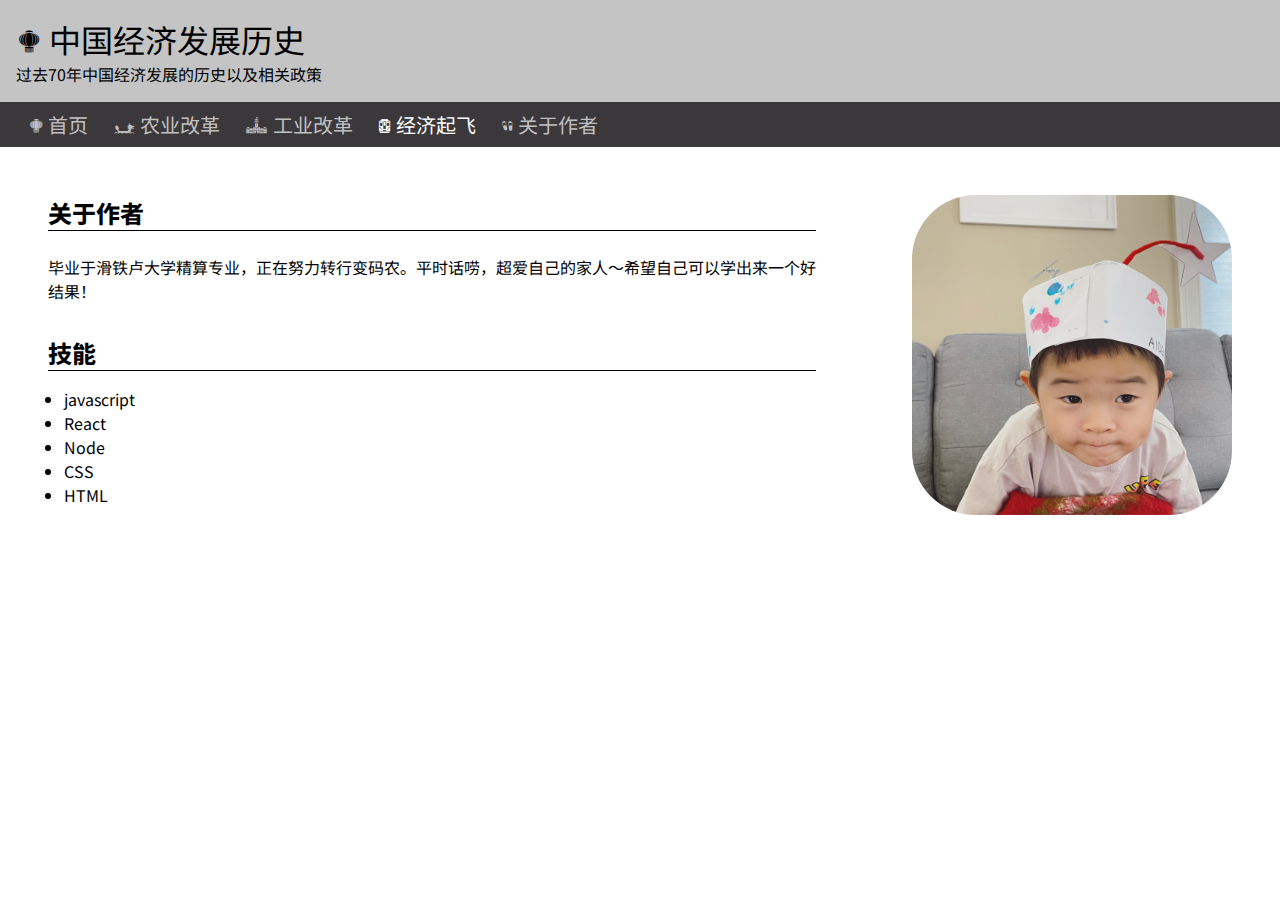
<file: abouMe.html>
<!DOCTYPE html>
<html lang="en">
<head>
    <meta charset="UTF-8">
    <meta http-equiv="X-UA-Compatible" content="IE=edge">
    <meta name="viewport" content="width=device-width, initial-scale=1.0">
    <title>关于作者|中国发展历史网页</title>
    <meta 
    name="description"
    content="此网站介绍过去中国几十年经济发展相关政策"
/>
<link rel="preconnect" href="https://fonts.googleapis.com">
<link rel="preconnect" href="https://fonts.gstatic.com" crossorigin>
<!-- head icon -->
<link rel="bookmark" href="./china.png">
<link rel="shortcut icon" href="./china.png">
<!-- google font -->
<link href="https://fonts.googleapis.com/css2?family=Noto+Sans+SC&display=swap" rel="stylesheet">
<link rel="stylesheet" href="./style.css">
    <link rel="stylesheet" href="./twicon/twicon.css">
</head>
<body>
    <!-- header -->
    <header>
        <h1 class="headerTtile"><i class="twicon-lantern1"></i> 中国经济发展历史</h1>
        <h3 class="headerText">过去70年中国经济发展的历史以及相关政策</h3>
    </header>
    <!-- nav -->
    <nav>
        <ul>
            <li>
                <a  href="./index.html"><i class="twicon-lantern1"></i> 首页</a>
            </li>
            <li>
                <a  href="./agriculture.html"><i class="twicon-dragon-boat"></i> 农业改革</a>
            </li>
            <li>
                <a href="./manufacture.html"><i class="twicon-president-office"></i> 工业改革</a>
            </li>
            <li>
                <a class="active" href="./economy.html"><i class="twicon-taiwan-rw"></i> 经济起飞</a>
            </li>
            <li>
                <a href="./abouMe.html"><i class="twicon-slipper"></i> 关于作者</a>
            </li>
        </ul>
    </nav>
    <!-- main content -->
    <main>
        <section class="left">
            <div class="agricultureDiv">
                <div class="title">
                    <h2 class="agriTitle">关于作者</h2>
                </div>
                <br/>
                <p>
                    毕业于滑铁卢大学精算专业，正在努力转行变码农。平时话唠，超爱自己的家人～希望自己可以学出来一个好结果！
                </p>
            </div>
            <div class="agricultureDiv">
                <div class="title">
                    <h2 class="agriTitle">技能</h2>
                </div>
                <ul class="skillList">
                    <li>javascript</li>
                    <li>React</li>
                    <li>Node</li>
                    <li>CSS</li>
                    <li>HTML</li>
                </ul>
            </div>
        </section>
        <section class="right">
            <img class="bobi" src="./bobi.png" alt="">
            
        </section>
    </main>  
    
</body>
</html>
</file>
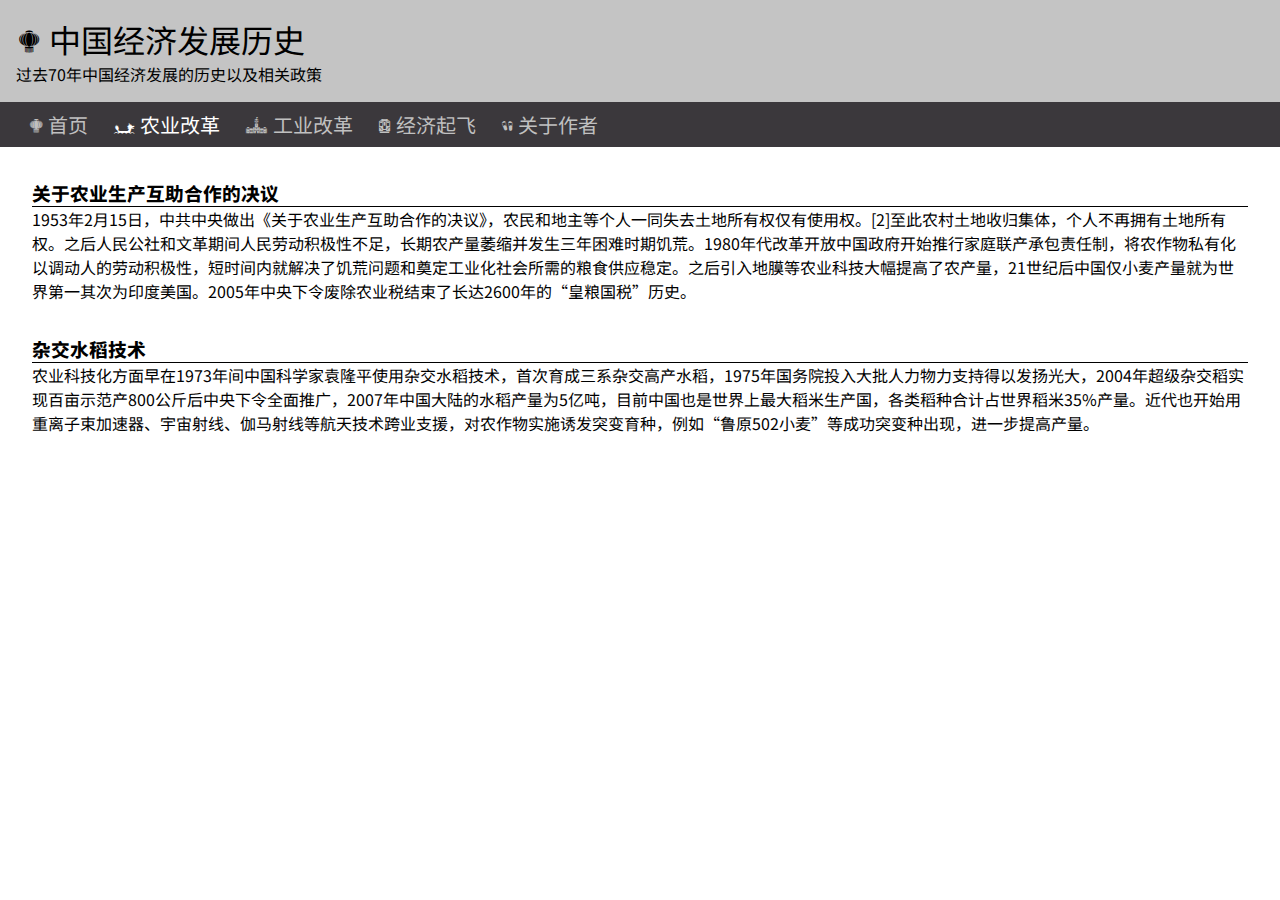
<file: agriculture.html>
<!DOCTYPE html>
<html lang="en">
<head>
    <meta charset="UTF-8">
    <meta http-equiv="X-UA-Compatible" content="IE=edge">
    <meta name="viewport" content="width=device-width, initial-scale=1.0">
    <title>农业改革|中国发展历史网页</title>
    <meta 
    name="description"
    content="此网站介绍过去中国几十年经济发展相关政策"
/>
<link rel="preconnect" href="https://fonts.googleapis.com">
<link rel="preconnect" href="https://fonts.gstatic.com" crossorigin>
<!-- head icon -->
<link rel="bookmark" href="./china.png">
<link rel="shortcut icon" href="./china.png">
<!-- google font -->
<link href="https://fonts.googleapis.com/css2?family=Noto+Sans+SC&display=swap" rel="stylesheet">
<link rel="stylesheet" href="./style.css">
    <link rel="stylesheet" href="./twicon/twicon.css">
</head>
<body>
    <!-- header -->
    <header>
        <h1 class="headerTtile"><i class="twicon-lantern1"></i> 中国经济发展历史</h1>
        <h3 class="headerText">过去70年中国经济发展的历史以及相关政策</h3>
    </header>
    <!-- nav -->
    <nav>
        <ul>
            <li>
                <a  href="./index.html"><i class="twicon-lantern1"></i> 首页</a>
            </li>
            <li>
                <a class="active" href="./agriculture.html"><i class="twicon-dragon-boat"></i> 农业改革</a>
            </li>
            <li>
                <a href="./manufacture.html"><i class="twicon-president-office"></i> 工业改革</a>
            </li>
            <li>
                <a href="./economy.html"><i class="twicon-taiwan-rw"></i> 经济起飞</a>
            </li>
            <li>
                <a href="./abouMe.html"><i class="twicon-slipper"></i> 关于作者</a>
            </li>
        </ul>
    </nav>
    <!-- main content -->
   
        <div class="agricultureDiv">
            <div class="title">
                <h3 class="agriTitle">关于农业生产互助合作的决议</h3>
            </div>
            <p>
                1953年2月15日，中共中央做出《关于农业生产互助合作的决议》，农民和地主等个人一同失去土地所有权仅有使用权。[2]至此农村土地收归集体，个人不再拥有土地所有权。之后人民公社和文革期间人民劳动积极性不足，长期农产量萎缩并发生三年困难时期饥荒。1980年代改革开放中国政府开始推行家庭联产承包责任制，将农作物私有化以调动人的劳动积极性，短时间内就解决了饥荒问题和奠定工业化社会所需的粮食供应稳定。之后引入地膜等农业科技大幅提高了农产量，21世纪后中国仅小麦产量就为世界第一其次为印度美国。2005年中央下令废除农业税结束了长达2600年的“皇粮国税”历史。
            </p>
        </div>
        <div class="agricultureDiv">
            <div class="title">
                <h3 class="agriTitle">杂交水稻技术</h3>
            </div>
            <p>
                农业科技化方面早在1973年间中国科学家袁隆平使用杂交水稻技术，首次育成三系杂交高产水稻，1975年国务院投入大批人力物力支持得以发扬光大，2004年超级杂交稻实现百亩示范产800公斤后中央下令全面推广，2007年中国大陆的水稻产量为5亿吨，目前中国也是世界上最大稻米生产国，各类稻种合计占世界稻米35%产量。近代也开始用重离子束加速器、宇宙射线、伽马射线等航天技术跨业支援，对农作物实施诱发突变育种，例如“鲁原502小麦”等成功突变种出现，进一步提高产量。
            </p>
        </div>
    
    
</body>
</html>
</file>
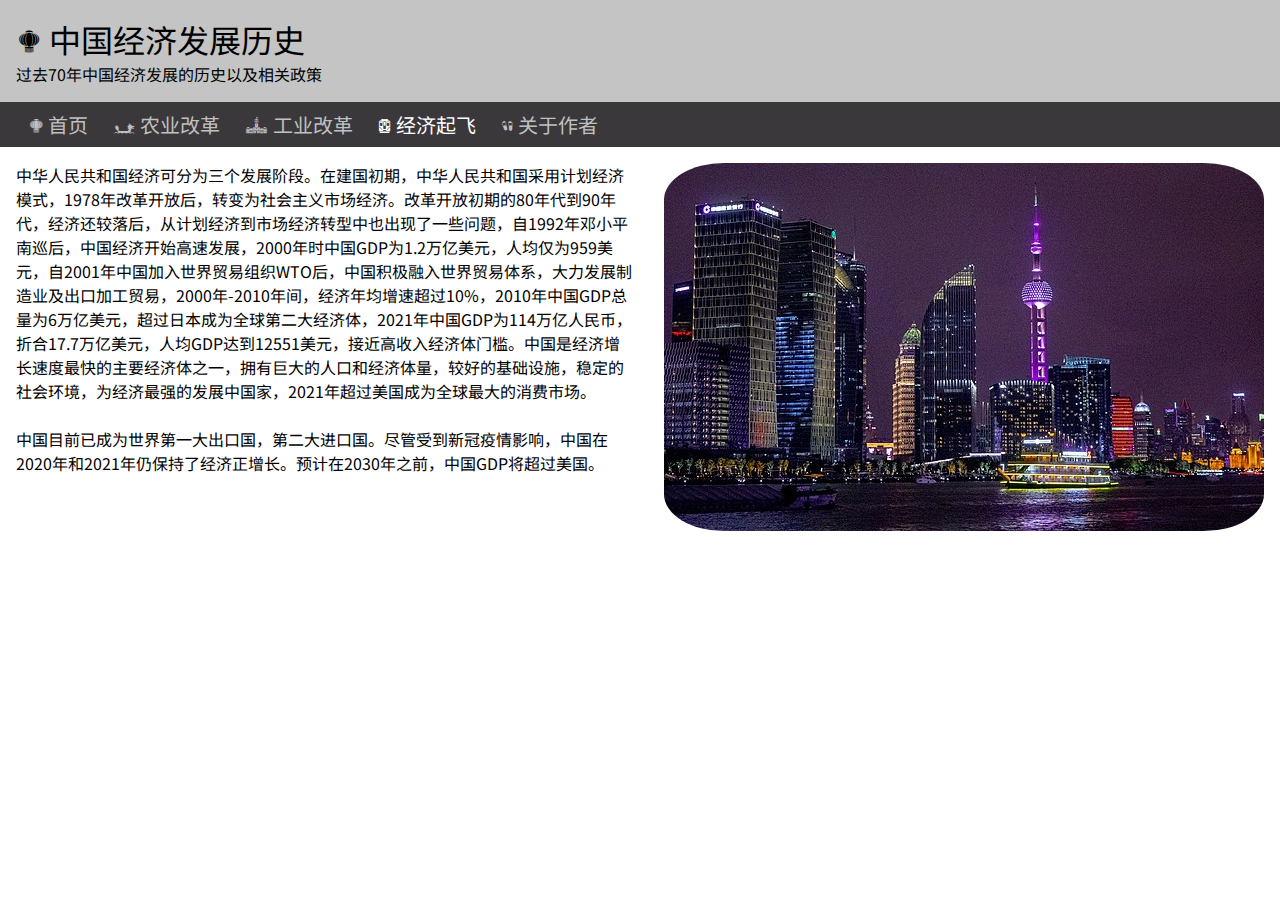
<file: economy.html>
<!DOCTYPE html>
<html lang="en">
<head>
    <meta charset="UTF-8">
    <meta http-equiv="X-UA-Compatible" content="IE=edge">
    <meta name="viewport" content="width=device-width, initial-scale=1.0">
    <title>经济起飞|中国发展历史网页</title>
    <meta 
    name="description"
    content="此网站介绍过去中国几十年经济发展相关政策"
/>
<link rel="preconnect" href="https://fonts.googleapis.com">
<link rel="preconnect" href="https://fonts.gstatic.com" crossorigin>
<!-- head icon -->
<link rel="bookmark" href="./china.png">
<link rel="shortcut icon" href="./china.png">
<!-- google font -->
<link href="https://fonts.googleapis.com/css2?family=Noto+Sans+SC&display=swap" rel="stylesheet">
<link rel="stylesheet" href="./style.css">
    <link rel="stylesheet" href="./twicon/twicon.css">
</head>
<body>
    <!-- header -->
    <header>
        <h1 class="headerTtile"><i class="twicon-lantern1"></i> 中国经济发展历史</h1>
        <h3 class="headerText">过去70年中国经济发展的历史以及相关政策</h3>
    </header>
    <!-- nav -->
    <nav>
        <ul>
            <li>
                <a  href="./index.html"><i class="twicon-lantern1"></i> 首页</a>
            </li>
            <li>
                <a  href="./agriculture.html"><i class="twicon-dragon-boat"></i> 农业改革</a>
            </li>
            <li>
                <a href="./manufacture.html"><i class="twicon-president-office"></i> 工业改革</a>
            </li>
            <li>
                <a class="active" href="./economy.html"><i class="twicon-taiwan-rw"></i> 经济起飞</a>
            </li>
            <li>
                <a href="./abouMe.html"><i class="twicon-slipper"></i> 关于作者</a>
            </li>
        </ul>
    </nav>
    <!-- main content -->
    <main>
        <section class="left">
            <p>
                中华人民共和国经济可分为三个发展阶段。在建国初期，中华人民共和国采用计划经济模式，1978年改革开放后，转变为社会主义市场经济。改革开放初期的80年代到90年代，经济还较落后，从计划经济到市场经济转型中也出现了一些问题，自1992年邓小平南巡后，中国经济开始高速发展，2000年时中国GDP为1.2万亿美元，人均仅为959美元，自2001年中国加入世界贸易组织WTO后，中国积极融入世界贸易体系，大力发展制造业及出口加工贸易，2000年-2010年间，经济年均增速超过10%，2010年中国GDP总量为6万亿美元，超过日本成为全球第二大经济体，2021年中国GDP为114万亿人民币，折合17.7万亿美元，人均GDP达到12551美元，接近高收入经济体门槛。中国是经济增长速度最快的主要经济体之一，拥有巨大的人口和经济体量，较好的基础设施，稳定的社会环境，为经济最强的发展中国家，2021年超过美国成为全球最大的消费市场。
            </p>
            <br />
            <p>
                中国目前已成为世界第一大出口国，第二大进口国。尽管受到新冠疫情影响，中国在2020年和2021年仍保持了经济正增长。预计在2030年之前，中国GDP将超过美国。
            </p>
            
        </section>
        <section class="right">
            <img class="shanghai" src="./shanghai.png" alt="">
           
        </section>
    </main>  
    
</body>
</html>
</file>
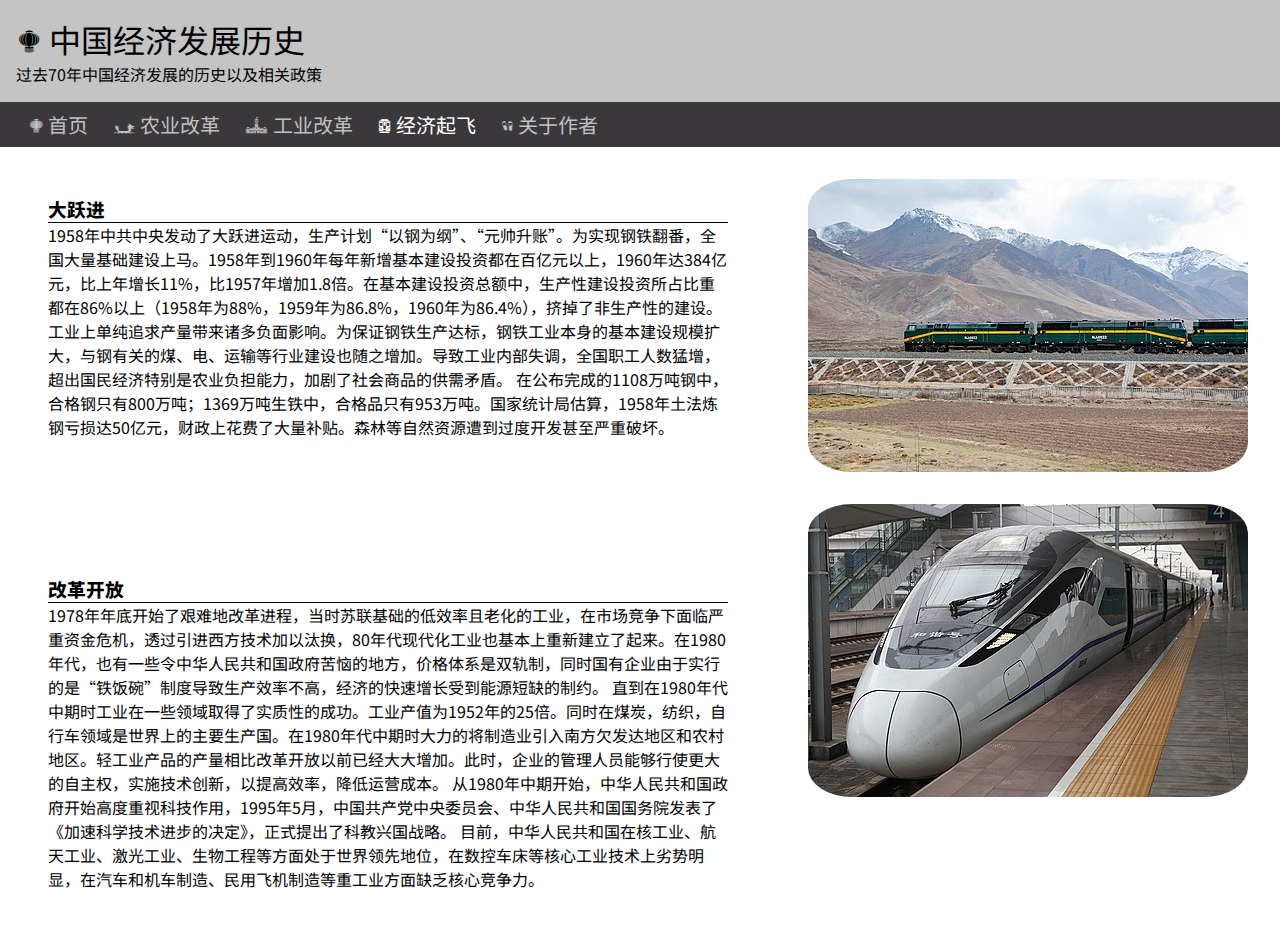
<file: manufacture.html>
<!DOCTYPE html>
<html lang="en">
<head>
    <meta charset="UTF-8">
    <meta http-equiv="X-UA-Compatible" content="IE=edge">
    <meta name="viewport" content="width=device-width, initial-scale=1.0">
    <title>工业改革|中国发展历史网页</title>
    <meta 
    name="description"
    content="此网站介绍过去中国几十年经济发展相关政策"
/>
<link rel="preconnect" href="https://fonts.googleapis.com">
<link rel="preconnect" href="https://fonts.gstatic.com" crossorigin>
<!-- head icon -->
<link rel="bookmark" href="./china.png">
<link rel="shortcut icon" href="./china.png">
<!-- google font -->
<link href="https://fonts.googleapis.com/css2?family=Noto+Sans+SC&display=swap" rel="stylesheet">
<link rel="stylesheet" href="./style.css">
    <link rel="stylesheet" href="./twicon/twicon.css">
</head>
<body>
    <!-- header -->
    <header>
        <h1 class="headerTtile"><i class="twicon-lantern1"></i> 中国经济发展历史</h1>
        <h3 class="headerText">过去70年中国经济发展的历史以及相关政策</h3>
    </header>
    <!-- nav -->
    <nav>
        <ul>
            <li>
                <a  href="./index.html"><i class="twicon-lantern1"></i> 首页</a>
            </li>
            <li>
                <a  href="./agriculture.html"><i class="twicon-dragon-boat"></i> 农业改革</a>
            </li>
            <li>
                <a href="./manufacture.html"><i class="twicon-president-office"></i> 工业改革</a>
            </li>
            <li>
                <a class="active" href="./economy.html"><i class="twicon-taiwan-rw"></i> 经济起飞</a>
            </li>
            <li>
                <a href="./abouMe.html"><i class="twicon-slipper"></i> 关于作者</a>
            </li>
        </ul>
    </nav>
    <!-- main content -->
    <main>
        <section class="left">
            <div class="agricultureDiv">
                <div class="title">
                    <h3 class="agriTitle">大跃进</h3>
                </div>
                <p>
                    1958年中共中央发动了大跃进运动，生产计划“以钢为纲”、“元帅升账”。为实现钢铁翻番，全国大量基础建设上马。1958年到1960年每年新增基本建设投资都在百亿元以上，1960年达384亿元，比上年增长11%，比1957年增加1.8倍。在基本建设投资总额中，生产性建设投资所占比重都在86%以上（1958年为88%，1959年为86.8%，1960年为86.4%），挤掉了非生产性的建设。工业上单纯追求产量带来诸多负面影响。为保证钢铁生产达标，钢铁工业本身的基本建设规模扩大，与钢有关的煤、电、运输等行业建设也随之增加。导致工业内部失调，全国职工人数猛增，超出国民经济特别是农业负担能力，加剧了社会商品的供需矛盾。

                    在公布完成的1108万吨钢中，合格钢只有800万吨；1369万吨生铁中，合格品只有953万吨。国家统计局估算，1958年土法炼钢亏损达50亿元，财政上花费了大量补贴。森林等自然资源遭到过度开发甚至严重破坏。
                </p>
            </div>
            <br/>
            <br/>
            <br/>
            <div class="agricultureDiv">
                <div class="title">
                    <h3 class="agriTitle">改革开放</h3>
                </div>
                <p>
                    1978年年底开始了艰难地改革进程，当时苏联基础的低效率且老化的工业，在市场竞争下面临严重资金危机，透过引进西方技术加以汰换，80年代现代化工业也基本上重新建立了起来。在1980年代，也有一些令中华人民共和国政府苦恼的地方，价格体系是双轨制，同时国有企业由于实行的是“铁饭碗”制度导致生产效率不高，经济的快速增长受到能源短缺的制约。

                    直到在1980年代中期时工业在一些领域取得了实质性的成功。工业产值为1952年的25倍。同时在煤炭，纺织，自行车领域是世界上的主要生产国。在1980年代中期时大力的将制造业引入南方欠发达地区和农村地区。轻工业产品的产量相比改革开放以前已经大大增加。此时，企业的管理人员能够行使更大的自主权，实施技术创新，以提高效率，降低运营成本。

                    从1980年中期开始，中华人民共和国政府开始高度重视科技作用，1995年5月，中国共产党中央委员会、中华人民共和国国务院发表了《加速科学技术进步的决定》，正式提出了科教兴国战略。

                    目前，中华人民共和国在核工业、航天工业、激光工业、生物工程等方面处于世界领先地位，在数控车床等核心工业技术上劣势明显，在汽车和机车制造、民用飞机制造等重工业方面缺乏核心竞争力。
                </p>
            </div>
            
        </section>
        <section class="right">
            <img class="train" src="./train.png" alt="">
            <img class="train" src="./bulletTrain.png" alt="">
        </section>
    </main>  
    
</body>
</html>
</file>
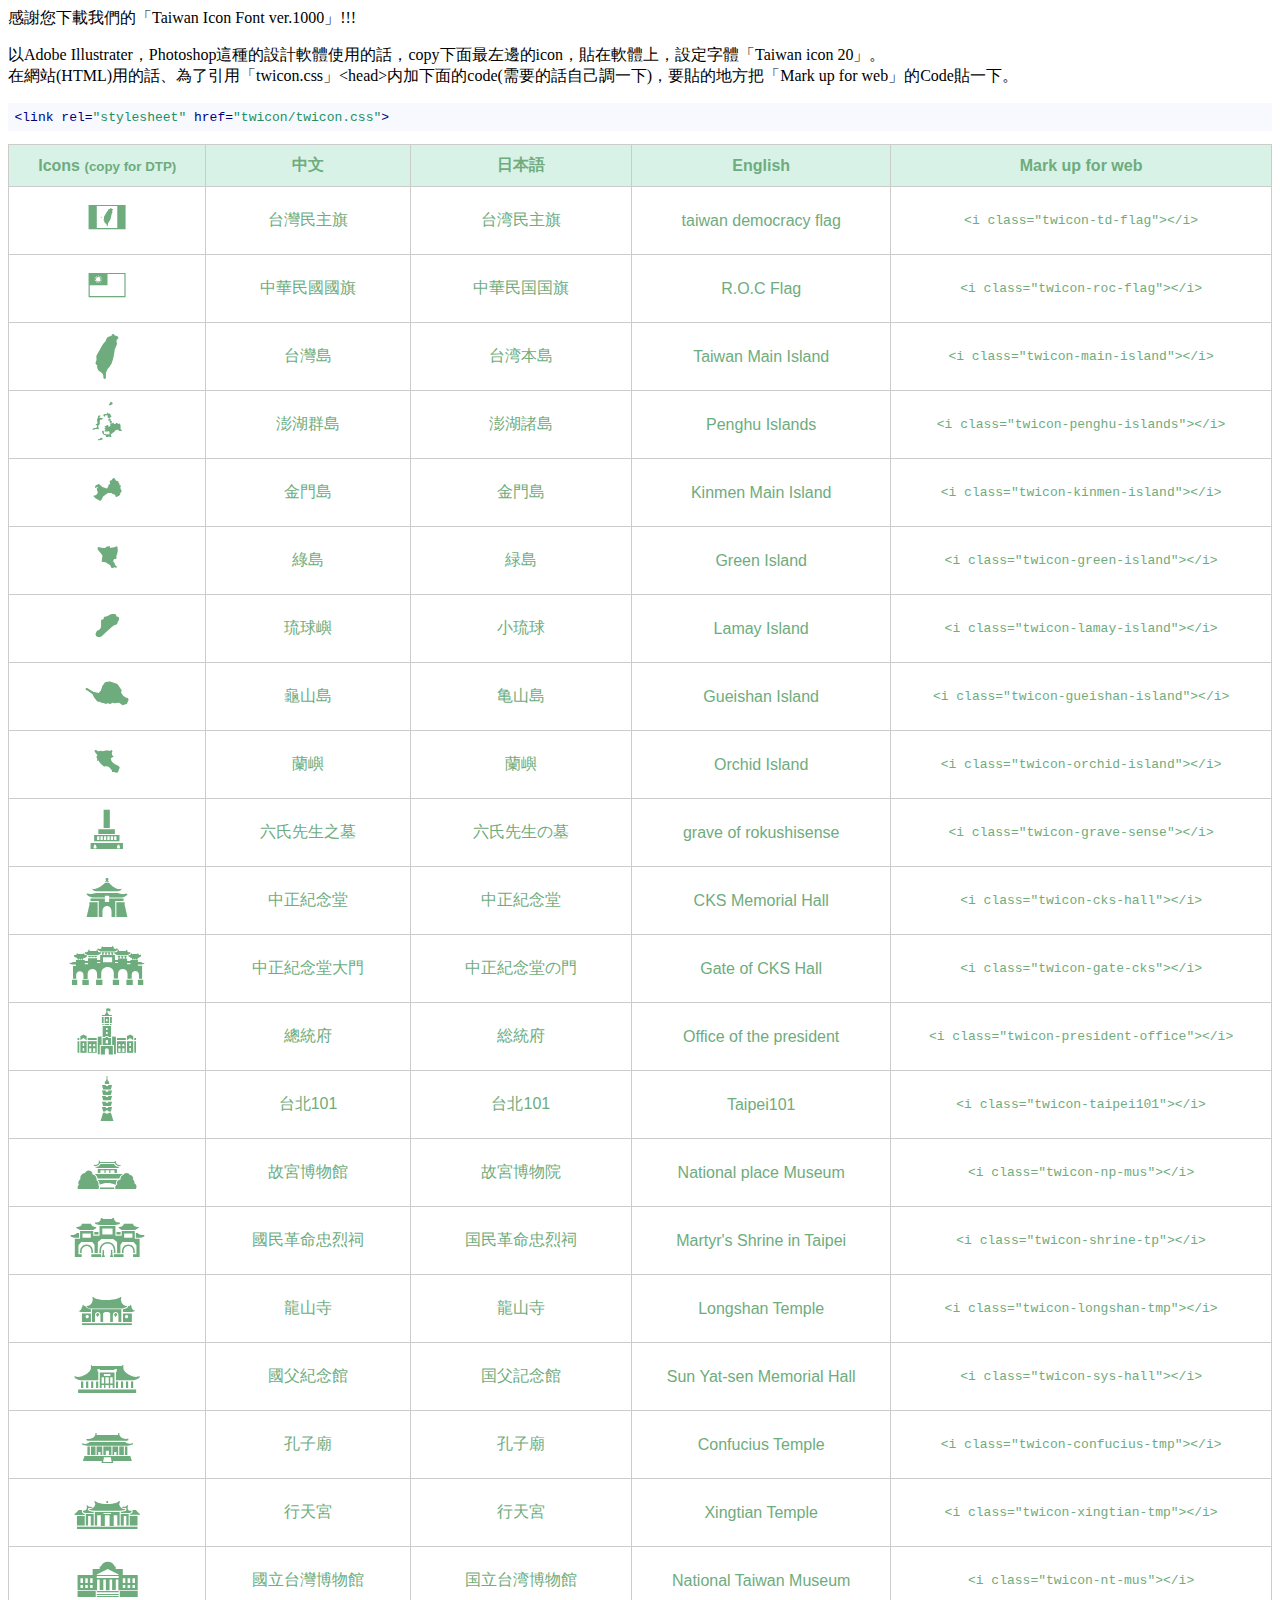
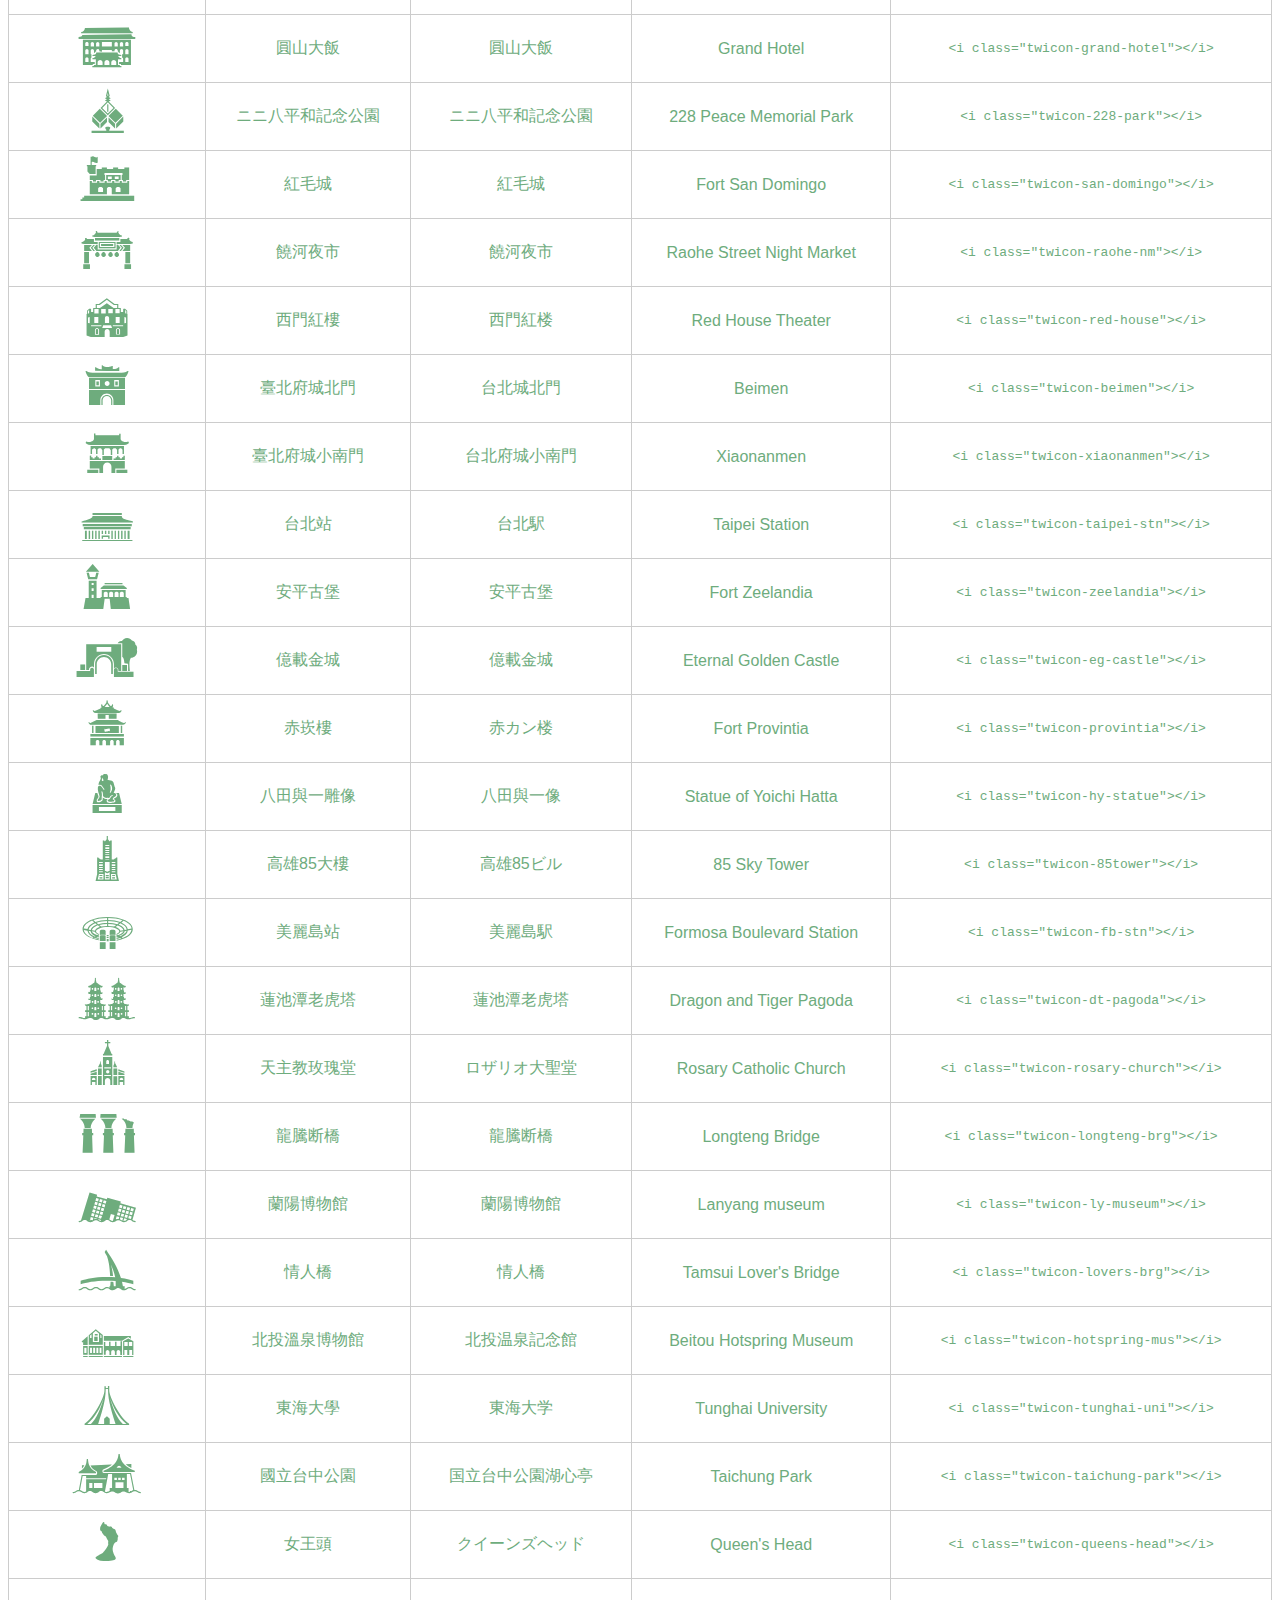
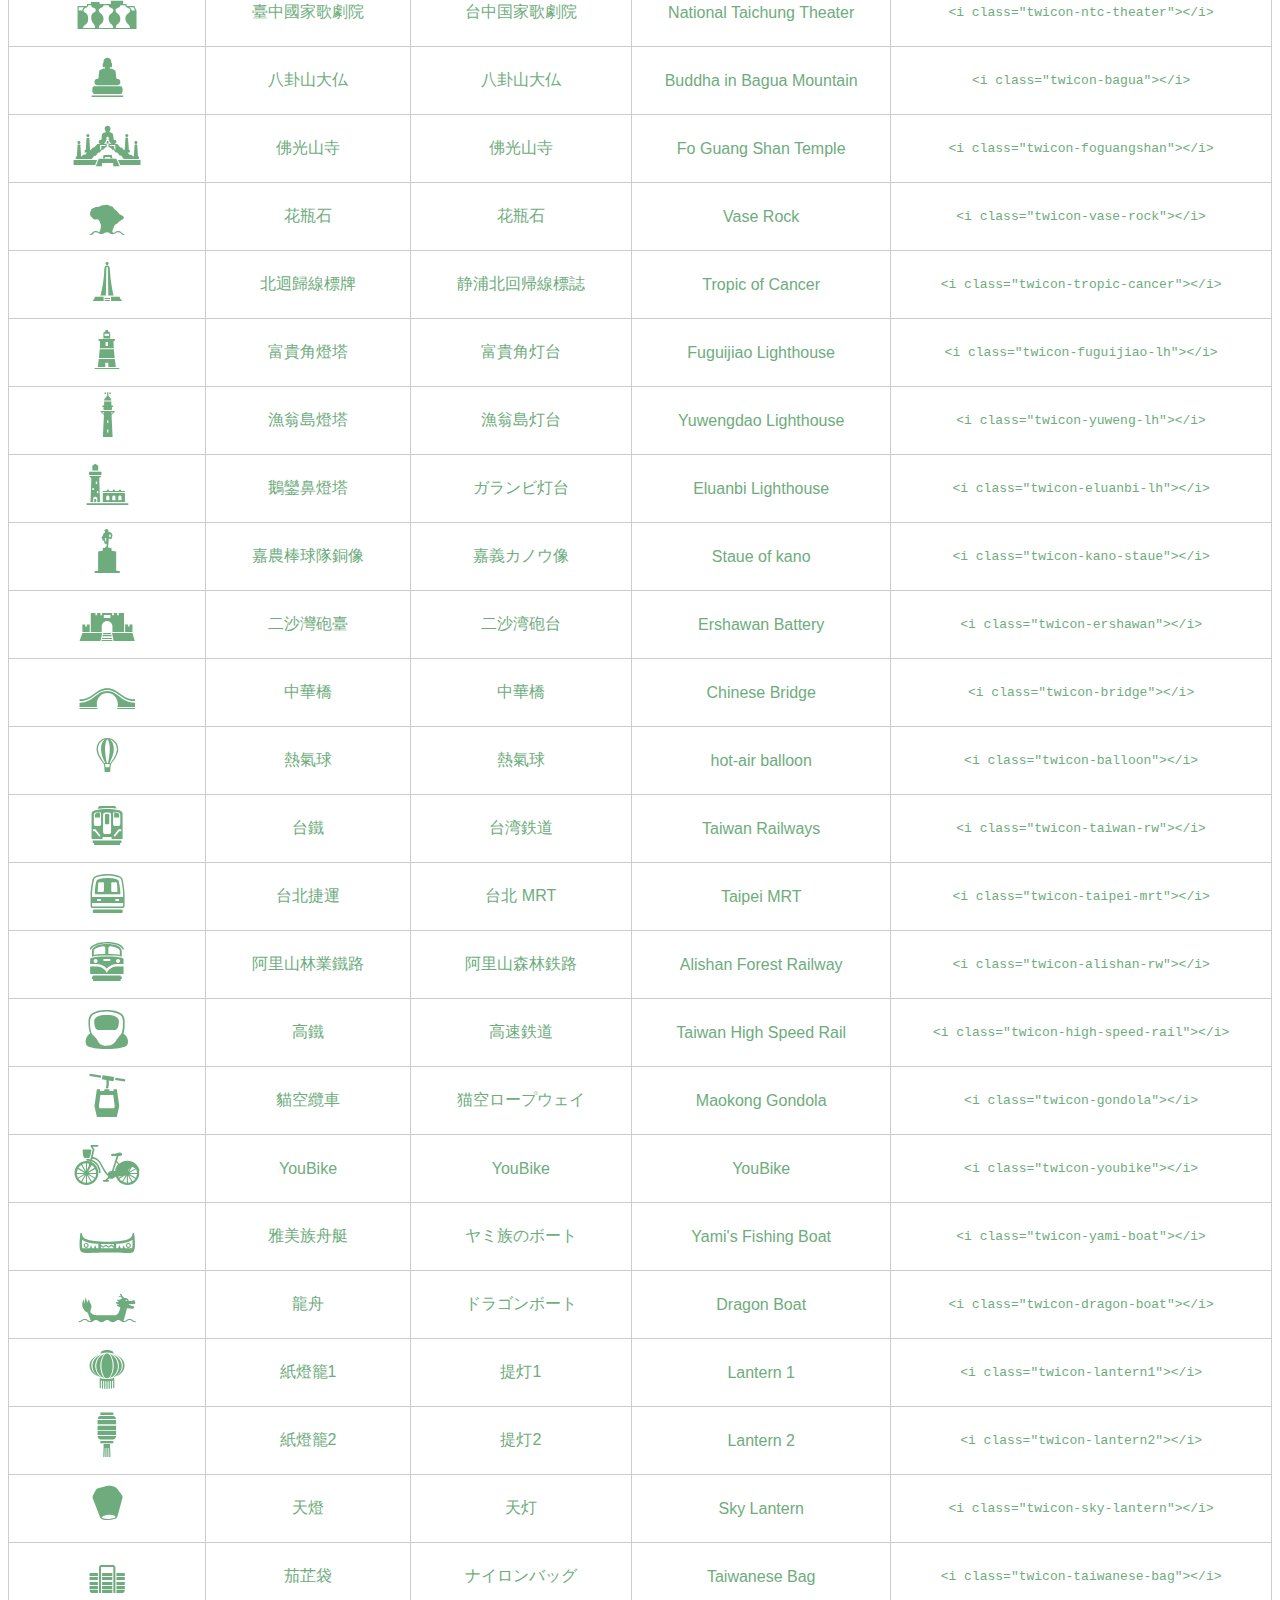
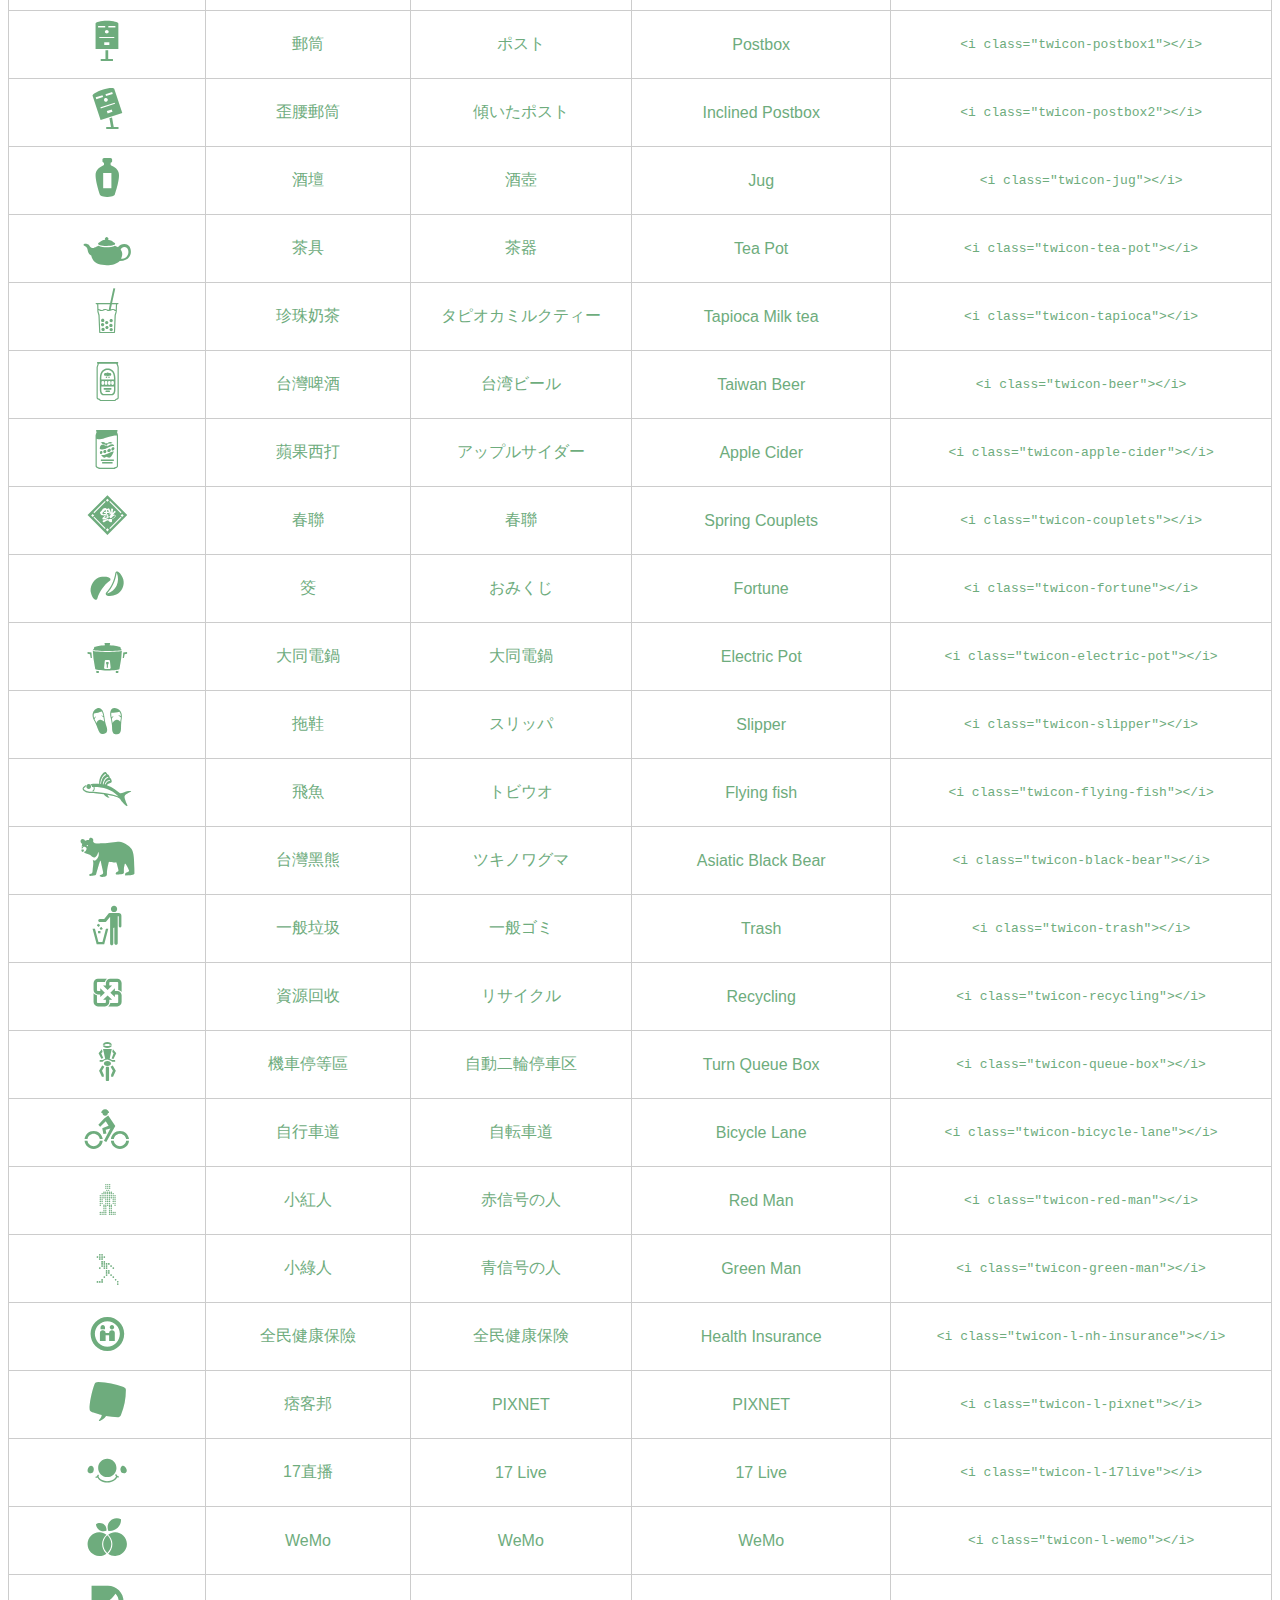
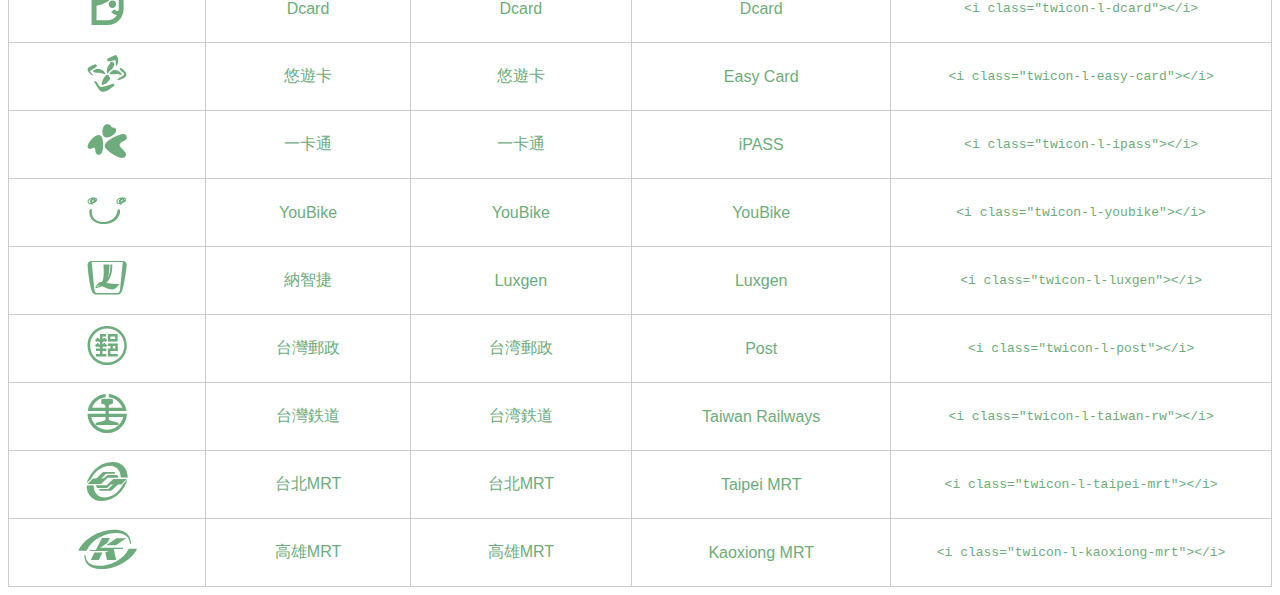
<file: twicon/List.html>
<head>
 <title>一覽表|一覧表|List</title>
 <style type="text/css">
  table{
    width: 100%;
    border-collapse: collapse;
    border-spacing: 0;
    color:#6EAC7D;
    font-family: sans-serif ;
  }

  table th{
    padding: 10px 20px;
    text-align: center;
    border: 1px solid #ccc;
    background-color: #D9F2E7
  }

  table td{
    padding: 0px 20px;
    text-align: center;
    border: 1px solid #ccc;
  }

  table td.icon {
    font-family: "twicon" ;
    font-size: 3.5em ;
    border: 1px solid #ccc;
  }

  table tr:hover{
    background-color: #4A7756;
    color:#fff;
  }

  @font-face {
   font-family: 'twicon';
   src: url('twicon.woff') ;
   src: url('twicon.woff2') ;
  }
 </style>
</head>
<body>
 <p>
   感謝您下載我們的「Taiwan Icon Font ver.1000」!!!
 </p>
 <p>
   以Adobe Illustrater，Photoshop這種的設計軟體使用的話，copy下面最左邊的icon，貼在軟體上，設定字體「Taiwan icon 20」。
  <br>在網站(HTML)用的話、為了引用「twicon.css」&lt;head&gt;内加下面的code(需要的話自己調一下)，要貼的地方把「Mark up for web」的Code貼一下。
  <pre style="display:block;overflow-x:auto;padding:0.5em;color:#000;background:#f8f8ff"><code><span style="color:#000080;font-weight:normal">&lt;<span style="color:#000080;font-weight:normal">link</span> <span class="hljs-attr">rel</span>=<span style="color:#219161">&quot;stylesheet&quot;</span> <span class="hljs-attr">href</span>=<span style="color:#219161">&quot;twicon/twicon.css&quot;</span>&gt;</span></code></pre>

 <table>
  <tr>
    <th>Icons <small>(copy for DTP)</small></th>
    <th>中文</th>
    <th>日本語</th>
    <th>English</th>
    <th>Mark up for web</th>
  </tr>
  <tr>
    <td class="icon">ꀀ</td>
    <td>台灣民主旗</td>
    <td>台湾民主旗</td>
    <td>taiwan democracy flag</td>
    <td><code>&lt;i class="twicon-td-flag"&gt;&lt;/i&gt;</code></td>
  </tr>
  <tr>
    <td class="icon">ꀁ</td>
    <td>中華民國國旗</td>
    <td>中華民国国旗</td>
    <td>R.O.C Flag</td>
    <td><code>&lt;i class="twicon-roc-flag"&gt;&lt;/i&gt;</code></td>
  </tr>
  <tr>
    <td class="icon">ꀂ</td>
    <td>台灣島</td>
    <td>台湾本島</td>
    <td>Taiwan Main Island</td>
    <td><code>&lt;i class="twicon-main-island"&gt;&lt;/i&gt;</code></td>
  </tr>
  <tr>
    <td class="icon">ꀃ</td>
    <td>澎湖群島</td>
    <td>澎湖諸島</td>
    <td>Penghu Islands</td>
    <td><code>&lt;i class="twicon-penghu-islands"&gt;&lt;/i&gt;</code></td>
  </tr>
  <tr>
    <td class="icon">ꀄ</td>
    <td>金門島</td>
    <td>金門島</td>
    <td>Kinmen Main Island</td>
    <td><code>&lt;i class="twicon-kinmen-island"&gt;&lt;/i&gt;</code></td>
  </tr>
  <tr>
    <td class="icon">ꀅ</td>
    <td>綠島</td>
    <td>緑島</td>
    <td>Green Island</td>
    <td><code>&lt;i class="twicon-green-island"&gt;&lt;/i&gt;</code></td>
  </tr>
  <tr>
    <td class="icon">ꀆ</td>
    <td>琉球嶼</td>
    <td>小琉球</td>
    <td>Lamay Island</td>
    <td><code>&lt;i class="twicon-lamay-island"&gt;&lt;/i&gt;</code></td>
  </tr>
  <tr>
    <td class="icon">ꀇ</td>
    <td>龜山島</td>
    <td>亀山島</td>
    <td>Gueishan Island</td>
    <td><code>&lt;i class="twicon-gueishan-island"&gt;&lt;/i&gt;</code></td>
  </tr>
  <tr>
    <td class="icon">ꀈ</td>
    <td>蘭嶼</td>
    <td>蘭嶼</td>
    <td>Orchid Island</td>
    <td><code>&lt;i class="twicon-orchid-island"&gt;&lt;/i&gt;</code></td>
  </tr>
  <tr>
    <td class="icon">ꀉ</td>
    <td>六氏先生之墓</td>
    <td>六氏先生の墓</td>
    <td>grave of rokushisense</td>
    <td><code>&lt;i class="twicon-grave-sense"&gt;&lt;/i&gt;</code></td>
  </tr>
  <tr>
    <td class="icon">ꀊ</td>
    <td>中正紀念堂</td>
    <td>中正紀念堂</td>
    <td>CKS Memorial Hall</td>
    <td><code>&lt;i class="twicon-cks-hall"&gt;&lt;/i&gt;</code></td>
  </tr>
  <tr>
    <td class="icon">ꀋ</td>
    <td>中正紀念堂大門</td>
    <td>中正紀念堂の門</td>
    <td>Gate of CKS Hall</td>
    <td><code>&lt;i class="twicon-gate-cks"&gt;&lt;/i&gt;</code></td>
  </tr>
  <tr>
    <td class="icon">ꀌ</td>
    <td>總統府</td>
    <td>総統府</td>
    <td>Office of the president</td>
    <td><code>&lt;i class="twicon-president-office"&gt;&lt;/i&gt;</code></td>
  </tr>
  <tr>
    <td class="icon">ꀍ</td>
    <td>台北101</td>
    <td>台北101</td>
    <td>Taipei101</td>
    <td><code>&lt;i class="twicon-taipei101"&gt;&lt;/i&gt;</code></td>
  </tr>
  <tr>
    <td class="icon">ꀎ</td>
    <td>故宮博物館</td>
    <td>故宮博物院</td>
    <td>National place Museum</td>
    <td><code>&lt;i class="twicon-np-mus"&gt;&lt;/i&gt;</code></td>
  </tr>
  <tr>
    <td class="icon">ꀏ</td>
    <td>國民革命忠烈祠</td>
    <td>国民革命忠烈祠</td>
    <td>Martyr's Shrine in Taipei</td>
    <td><code>&lt;i class="twicon-shrine-tp"&gt;&lt;/i&gt;</code></td>
  </tr>
  <tr>
    <td class="icon">ꀐ</td>
    <td>龍山寺</td>
    <td>龍山寺</td>
    <td>Longshan Temple</td>
    <td><code>&lt;i class="twicon-longshan-tmp"&gt;&lt;/i&gt;</code></td>
  </tr>
  <tr>
    <td class="icon">ꀑ</td>
    <td>國父紀念館</td>
    <td>国父記念館</td>
    <td>Sun Yat-sen Memorial Hall</td>
    <td><code>&lt;i class="twicon-sys-hall"&gt;&lt;/i&gt;</code></td>
  </tr>
  <tr>
    <td class="icon">ꀒ</td>
    <td>孔子廟</td>
    <td>孔子廟</td>
    <td>Confucius Temple</td>
    <td><code>&lt;i class="twicon-confucius-tmp"&gt;&lt;/i&gt;</code></td>
  </tr>
  <tr>
    <td class="icon">ꀓ</td>
    <td>行天宮</td>
    <td>行天宮</td>
    <td>Xingtian Temple</td>
    <td><code>&lt;i class="twicon-xingtian-tmp"&gt;&lt;/i&gt;</code></td>
  </tr>
  <tr>
    <td class="icon">ꀔ</td>
    <td>國立台灣博物館</td>
    <td>国立台湾博物館</td>
    <td>National Taiwan Museum</td>
    <td><code>&lt;i class="twicon-nt-mus"&gt;&lt;/i&gt;</code></td>
  </tr>
  <tr>
    <td class="icon">ꀕ</td>
    <td>圓山大飯</td>
    <td>圓山大飯</td>
    <td>Grand Hotel</td>
    <td><code>&lt;i class="twicon-grand-hotel"&gt;&lt;/i&gt;</code></td>
  </tr>
  <tr>
    <td class="icon">ꀖ</td>
    <td>ニニ八平和記念公園</td>
    <td>ニニ八平和記念公園</td>
    <td>228 Peace Memorial Park</td>
    <td><code>&lt;i class="twicon-228-park"&gt;&lt;/i&gt;</code></td>
  </tr>
  <tr>
    <td class="icon">ꀗ</td>
    <td>紅毛城</td>
    <td>紅毛城</td>
    <td>Fort San Domingo</td>
    <td><code>&lt;i class="twicon-san-domingo"&gt;&lt;/i&gt;</code></td>
  </tr>
  <tr>
    <td class="icon">ꀘ</td>
    <td>饒河夜市</td>
    <td>饒河夜市</td>
    <td>Raohe Street Night Market</td>
    <td><code>&lt;i class="twicon-raohe-nm"&gt;&lt;/i&gt;</code></td>
  </tr>
  <tr>
    <td class="icon">ꀙ</td>
    <td>西門紅樓</td>
    <td>西門紅楼</td>
    <td>Red House Theater</td>
    <td><code>&lt;i class="twicon-red-house"&gt;&lt;/i&gt;</code></td>
  </tr>
  <tr>
    <td class="icon">ꀚ</td>
    <td>臺北府城北門</td>
    <td>台北城北門</td>
    <td>Beimen</td>
    <td><code>&lt;i class="twicon-beimen"&gt;&lt;/i&gt;</code></td>
  </tr>
  <tr>
    <td class="icon">ꀛ</td>
    <td>臺北府城小南門</td>
    <td>台北府城小南門</td>
    <td>Xiaonanmen</td>
    <td><code>&lt;i class="twicon-xiaonanmen"&gt;&lt;/i&gt;</code></td>
  </tr>
  <tr>
    <td class="icon">ꀜ</td>
    <td>台北站</td>
    <td>台北駅</td>
    <td>Taipei Station</td>
    <td><code>&lt;i class="twicon-taipei-stn"&gt;&lt;/i&gt;</code></td>
  </tr>
  <tr>
    <td class="icon">ꀝ</td>
    <td>安平古堡</td>
    <td>安平古堡</td>
    <td>Fort Zeelandia</td>
    <td><code>&lt;i class="twicon-zeelandia"&gt;&lt;/i&gt;</code></td>
  </tr>
  <tr>
    <td class="icon">ꀞ</td>
    <td>億載金城</td>
    <td>億載金城</td>
    <td>Eternal Golden Castle</td>
    <td><code>&lt;i class="twicon-eg-castle"&gt;&lt;/i&gt;</code></td>
  </tr>
  <tr>
    <td class="icon">ꀟ</td>
    <td>赤崁樓</td>
    <td>赤カン楼</td>
    <td>Fort Provintia</td>
    <td><code>&lt;i class="twicon-provintia"&gt;&lt;/i&gt;</code></td>
  </tr>
  <tr>
    <td class="icon">ꀠ</td>
    <td>八田與一雕像</td>
    <td>八田與一像</td>
    <td>Statue of Yoichi Hatta</td>
    <td><code>&lt;i class="twicon-hy-statue"&gt;&lt;/i&gt;</code></td>
  </tr>
  <tr>
    <td class="icon">ꀡ</td>
    <td>高雄85大樓</td>
    <td>高雄85ビル</td>
    <td>85 Sky Tower</td>
    <td><code>&lt;i class="twicon-85tower"&gt;&lt;/i&gt;</code></td>
  </tr>
  <tr>
    <td class="icon">ꀢ</td>
    <td>美麗島站</td>
    <td>美麗島駅</td>
    <td>Formosa Boulevard Station</td>
    <td><code>&lt;i class="twicon-fb-stn"&gt;&lt;/i&gt;</code></td>
  </tr>
  <tr>
    <td class="icon">ꀣ</td>
    <td>蓮池潭老虎塔</td>
    <td>蓮池潭老虎塔</td>
    <td>Dragon and Tiger Pagoda</td>
    <td><code>&lt;i class="twicon-dt-pagoda"&gt;&lt;/i&gt;</code></td>
  </tr>
  <tr>
    <td class="icon">ꀤ</td>
    <td>天主教玫瑰堂</td>
    <td>ロザリオ大聖堂</td>
    <td>Rosary Catholic Church</td>
    <td><code>&lt;i class="twicon-rosary-church"&gt;&lt;/i&gt;</code></td>
  </tr>
  <tr>
    <td class="icon">ꀥ</td>
    <td>龍騰断橋</td>
    <td>龍騰断橋</td>
    <td>Longteng Bridge</td>
    <td><code>&lt;i class="twicon-longteng-brg"&gt;&lt;/i&gt;</code></td>
  </tr>
  <tr>
    <td class="icon">ꀦ</td>
    <td>蘭陽博物館</td>
    <td>蘭陽博物館</td>
    <td>Lanyang museum</td>
    <td><code>&lt;i class="twicon-ly-museum"&gt;&lt;/i&gt;</code></td>
  </tr>
  <tr>
    <td class="icon">ꀧ</td>
    <td>情人橋</td>
    <td>情人橋</td>
    <td>Tamsui Lover's Bridge</td>
    <td><code>&lt;i class="twicon-lovers-brg"&gt;&lt;/i&gt;</code></td>
  </tr>
  <tr>
    <td class="icon">ꀨ</td>
    <td>北投溫泉博物館</td>
    <td>北投温泉記念館</td>
    <td>Beitou Hotspring Museum</td>
    <td><code>&lt;i class="twicon-hotspring-mus"&gt;&lt;/i&gt;</code></td>
  </tr>
  <tr>
    <td class="icon">ꀩ</td>
    <td>東海大學</td>
    <td>東海大学</td>
    <td>Tunghai University</td>
    <td><code>&lt;i class="twicon-tunghai-uni"&gt;&lt;/i&gt;</code></td>
  </tr>
  <tr>
    <td class="icon">ꀪ</td>
    <td>國立台中公園</td>
    <td>国立台中公園湖心亭</td>
    <td>Taichung Park</td>
    <td><code>&lt;i class="twicon-taichung-park"&gt;&lt;/i&gt;</code></td>
  </tr>
  <tr>
    <td class="icon">ꀫ</td>
    <td>女王頭</td>
    <td>クイーンズヘッド</td>
    <td>Queen's Head</td>
    <td><code>&lt;i class="twicon-queens-head"&gt;&lt;/i&gt;</code></td>
  </tr>
  <tr>
    <td class="icon">ꀬ</td>
    <td>臺中國家歌劇院</td>
    <td>台中国家歌劇院</td>
    <td>National Taichung Theater</td>
    <td><code>&lt;i class="twicon-ntc-theater"&gt;&lt;/i&gt;</code></td>
  </tr>
  <tr>
    <td class="icon">ꀭ</td>
    <td>八卦山大仏</td>
    <td>八卦山大仏</td>
    <td>Buddha in Bagua Mountain</td>
    <td><code>&lt;i class="twicon-bagua"&gt;&lt;/i&gt;</code></td>
  </tr>
  <tr>
    <td class="icon">ꀮ</td>
    <td>佛光山寺</td>
    <td>佛光山寺</td>
    <td>Fo Guang Shan Temple</td>
    <td><code>&lt;i class="twicon-foguangshan"&gt;&lt;/i&gt;</code></td>
  </tr>
  <tr>
    <td class="icon">ꀯ</td>
    <td>花瓶石</td>
    <td>花瓶石</td>
    <td>Vase Rock</td>
    <td><code>&lt;i class="twicon-vase-rock"&gt;&lt;/i&gt;</code></td>
  </tr>
  <tr>
    <td class="icon">ꀰ</td>
    <td>北迴歸線標牌</td>
    <td>静浦北回帰線標誌</td>
    <td>Tropic of Cancer</td>
    <td><code>&lt;i class="twicon-tropic-cancer"&gt;&lt;/i&gt;</code></td>
  </tr>
  <tr>
    <td class="icon">ꀱ</td>
    <td>富貴角燈塔</td>
    <td>富貴角灯台</td>
    <td>Fuguijiao Lighthouse</td>
    <td><code>&lt;i class="twicon-fuguijiao-lh"&gt;&lt;/i&gt;</code></td>
  </tr>
  <tr>
    <td class="icon">ꀲ</td>
    <td>漁翁島燈塔</td>
    <td>漁翁島灯台</td>
    <td>Yuwengdao Lighthouse</td>
    <td><code>&lt;i class="twicon-yuweng-lh"&gt;&lt;/i&gt;</code></td>
  </tr>
  <tr>
    <td class="icon">ꀳ</td>
    <td>鵝鑾鼻燈塔</td>
    <td>ガランビ灯台</td>
    <td>Eluanbi Lighthouse</td>
    <td><code>&lt;i class="twicon-eluanbi-lh"&gt;&lt;/i&gt;</code></td>
  </tr>
  <tr>
    <td class="icon">ꀴ</td>
    <td>嘉農棒球隊銅像</td>
    <td>嘉義カノウ像</td>
    <td>Staue of kano</td>
    <td><code>&lt;i class="twicon-kano-staue"&gt;&lt;/i&gt;</code></td>
  </tr>
  <tr>
    <td class="icon">ꀵ</td>
    <td>二沙灣砲臺</td>
    <td>二沙湾砲台</td>
    <td>Ershawan Battery</td>
    <td><code>&lt;i class="twicon-ershawan"&gt;&lt;/i&gt;</code></td>
  </tr>
  <tr>
    <td class="icon">ꀶ</td>
    <td>中華橋</td>
    <td>中華橋</td>
    <td>Chinese Bridge</td>
    <td><code>&lt;i class="twicon-bridge"&gt;&lt;/i&gt;</code></td>
  </tr>
  <tr>
    <td class="icon">ꀷ</td>
    <td>熱氣球</td>
    <td>熱氣球</td>
    <td>hot‐air balloon</td>
    <td><code>&lt;i class="twicon-balloon"&gt;&lt;/i&gt;</code></td>
  </tr>
  <tr>
    <td class="icon">ꀸ</td>
    <td>台鐵</td>
    <td>台湾鉄道</td>
    <td>Taiwan Railways</td>
    <td><code>&lt;i class="twicon-taiwan-rw"&gt;&lt;/i&gt;</code></td>
  </tr>
  <tr>
    <td class="icon">ꀹ</td>
    <td>台北捷運</td>
    <td>台北 MRT</td>
    <td>Taipei MRT</td>
    <td><code>&lt;i class="twicon-taipei-mrt"&gt;&lt;/i&gt;</code></td>
  </tr>
  <tr>
    <td class="icon">ꀺ</td>
    <td>阿里山林業鐵路</td>
    <td>阿里山森林鉄路</td>
    <td>Alishan Forest Railway</td>
    <td><code>&lt;i class="twicon-alishan-rw"&gt;&lt;/i&gt;</code></td>
  </tr>
  <tr>
    <td class="icon">ꀻ</td>
    <td>高鐵</td>
    <td>高速鉄道</td>
    <td>Taiwan High Speed Rail</td>
    <td><code>&lt;i class="twicon-high-speed-rail"&gt;&lt;/i&gt;</code></td>
  </tr>
  <tr>
    <td class="icon">ꀼ</td>
    <td>貓空纜車</td>
    <td>猫空ロープウェイ</td>
    <td>Maokong Gondola</td>
    <td><code>&lt;i class="twicon-gondola"&gt;&lt;/i&gt;</code></td>
  </tr>
  <tr>
    <td class="icon">ꀽ</td>
    <td>YouBike</td>
    <td>YouBike</td>
    <td>YouBike</td>
    <td><code>&lt;i class="twicon-youbike"&gt;&lt;/i&gt;</code></td>
  </tr>
  <tr>
    <td class="icon">ꀾ</td>
    <td>雅美族舟艇</td>
    <td>ヤミ族のボート</td>
    <td>Yami's Fishing Boat</td>
    <td><code>&lt;i class="twicon-yami-boat"&gt;&lt;/i&gt;</code></td>
  </tr>
  <tr>
    <td class="icon">ꀿ</td>
    <td>龍舟</td>
    <td>ドラゴンボート</td>
    <td>Dragon Boat</td>
    <td><code>&lt;i class="twicon-dragon-boat"&gt;&lt;/i&gt;</code></td>
  </tr>
  <tr>
    <td class="icon">ꁀ</td>
    <td>紙燈籠1</td>
    <td>提灯1</td>
    <td>Lantern 1</td>
    <td><code>&lt;i class="twicon-lantern1"&gt;&lt;/i&gt;</code></td>
  </tr>
  <tr>
    <td class="icon">ꁁ</td>
    <td>紙燈籠2</td>
    <td>提灯2</td>
    <td>Lantern 2</td>
    <td><code>&lt;i class="twicon-lantern2"&gt;&lt;/i&gt;</code></td>
  </tr>
  <tr>
    <td class="icon">ꁂ</td>
    <td>天燈</td>
    <td>天灯</td>
    <td>Sky Lantern</td>
    <td><code>&lt;i class="twicon-sky-lantern"&gt;&lt;/i&gt;</code></td>
  </tr>
  <tr>
    <td class="icon">ꁃ</td>
    <td>茄芷袋</td>
    <td>ナイロンバッグ</td>
    <td>Taiwanese Bag</td>
    <td><code>&lt;i class="twicon-taiwanese-bag"&gt;&lt;/i&gt;</code></td>
  </tr>
  <tr>
    <td class="icon">ꁄ</td>
    <td>郵筒</td>
    <td>ポスト</td>
    <td>Postbox</td>
    <td><code>&lt;i class="twicon-postbox1"&gt;&lt;/i&gt;</code></td>
  </tr>
  <tr>
    <td class="icon">ꁅ</td>
    <td>歪腰郵筒</td>
    <td>傾いたポスト</td>
    <td>Inclined Postbox</td>
    <td><code>&lt;i class="twicon-postbox2"&gt;&lt;/i&gt;</code></td>
  </tr>
  <tr>
    <td class="icon">ꁆ</td>
    <td>酒壇</td>
    <td>酒壺</td>
    <td>Jug</td>
    <td><code>&lt;i class="twicon-jug"&gt;&lt;/i&gt;</code></td>
  </tr>
  <tr>
    <td class="icon">ꁇ</td>
    <td>茶具</td>
    <td>茶器</td>
    <td>Tea Pot</td>
    <td><code>&lt;i class="twicon-tea-pot"&gt;&lt;/i&gt;</code></td>
  </tr>
  <tr>
    <td class="icon">ꁈ</td>
    <td>珍珠奶茶</td>
    <td>タピオカミルクティー</td>
    <td>Tapioca Milk tea</td>
    <td><code>&lt;i class="twicon-tapioca"&gt;&lt;/i&gt;</code></td>
  </tr>
  <tr>
    <td class="icon">ꁉ</td>
    <td>台灣啤酒</td>
    <td>台湾ビール</td>
    <td>Taiwan Beer</td>
    <td><code>&lt;i class="twicon-beer"&gt;&lt;/i&gt;</code></td>
  </tr>
  <tr>
    <td class="icon">ꁊ</td>
    <td>蘋果西打</td>
    <td>アップルサイダー</td>
    <td>Apple Cider</td>
    <td><code>&lt;i class="twicon-apple-cider"&gt;&lt;/i&gt;</code></td>
  </tr>
  <tr>
    <td class="icon">ꁋ</td>
    <td>春聯</td>
    <td>春聯</td>
    <td>Spring Couplets</td>
    <td><code>&lt;i class="twicon-couplets"&gt;&lt;/i&gt;</code></td>
  </tr>
  <tr>
    <td class="icon">ꁌ</td>
    <td>筊</td>
    <td>おみくじ</td>
    <td>Fortune</td>
    <td><code>&lt;i class="twicon-fortune"&gt;&lt;/i&gt;</code></td>
  </tr>
  <tr>
    <td class="icon">ꁍ</td>
    <td>大同電鍋</td>
    <td>大同電鍋</td>
    <td>Electric Pot</td>
    <td><code>&lt;i class="twicon-electric-pot"&gt;&lt;/i&gt;</code></td>
  </tr>
  <tr>
    <td class="icon">ꁎ</td>
    <td>拖鞋</td>
    <td>スリッパ</td>
    <td>Slipper</td>
    <td><code>&lt;i class="twicon-slipper"&gt;&lt;/i&gt;</code></td>
  </tr>
  <tr>
    <td class="icon">ꁏ</td>
    <td>飛魚</td>
    <td>トビウオ</td>
    <td>Flying fish</td>
    <td><code>&lt;i class="twicon-flying-fish"&gt;&lt;/i&gt;</code></td>
  </tr>
  <tr>
    <td class="icon">ꁐ</td>
    <td>台灣黑熊</td>
    <td>ツキノワグマ</td>
    <td>Asiatic Black Bear</td>
    <td><code>&lt;i class="twicon-black-bear"&gt;&lt;/i&gt;</code></td>
  </tr>
  <tr>
    <td class="icon">ꁒ</td>
    <td>一般垃圾</td>
    <td>一般ゴミ</td>
    <td>Trash</td>
    <td><code>&lt;i class="twicon-trash"&gt;&lt;/i&gt;</code></td>
  </tr>
  <tr>
    <td class="icon">ꁑ</td>
    <td>資源回收</td>
    <td>リサイクル</td>
    <td>Recycling</td>
    <td><code>&lt;i class="twicon-recycling"&gt;&lt;/i&gt;</code></td>
  </tr>
  <tr>
    <td class="icon">ꁓ</td>
    <td>機車停等區</td>
    <td>自動二輪停車区</td>
    <td>Turn Queue Box</td>
    <td><code>&lt;i class="twicon-queue-box"&gt;&lt;/i&gt;</code></td>
  </tr>
  <tr>
    <td class="icon">ꁔ</td>
    <td>自行車道</td>
    <td>自転車道</td>
    <td>Bicycle Lane</td>
    <td><code>&lt;i class="twicon-bicycle-lane"&gt;&lt;/i&gt;</code></td>
  </tr>
  <tr>
    <td class="icon">ꁕ</td>
    <td>小紅人</td>
    <td>赤信号の人</td>
    <td>Red Man</td>
    <td><code>&lt;i class="twicon-red-man"&gt;&lt;/i&gt;</code></td>
  </tr>
  <tr>
    <td class="icon">ꁖ</td>
    <td>小綠人</td>
    <td>青信号の人</td>
    <td>Green Man</td>
    <td><code>&lt;i class="twicon-green-man"&gt;&lt;/i&gt;</code></td>
  </tr>
  <tr>
    <td class="icon">ꁗ</td>
    <td>全民健康保險</td>
    <td>全民健康保険</td>
    <td>Health Insurance</td>
    <td><code>&lt;i class="twicon-l-nh-insurance"&gt;&lt;/i&gt;</code></td>
  </tr>
  <tr>
    <td class="icon">ꁘ</td>
    <td>痞客邦</td>
    <td>PIXNET</td>
    <td>PIXNET</td>
    <td><code>&lt;i class="twicon-l-pixnet"&gt;&lt;/i&gt;</code></td>
  </tr>
  <tr>
    <td class="icon">ꁙ</td>
    <td>17直播</td>
    <td>17 Live</td>
    <td>17 Live</td>
    <td><code>&lt;i class="twicon-l-17live"&gt;&lt;/i&gt;</code></td>
  </tr>
  <tr>
    <td class="icon">ꁚ</td>
    <td>WeMo</td>
    <td>WeMo</td>
    <td>WeMo</td>
    <td><code>&lt;i class="twicon-l-wemo"&gt;&lt;/i&gt;</code></td>
  </tr>
  <tr>
    <td class="icon">ꁛ</td>
    <td>Dcard</td>
    <td>Dcard</td>
    <td>Dcard</td>
    <td><code>&lt;i class="twicon-l-dcard"&gt;&lt;/i&gt;</code></td>
  </tr>
  <tr>
    <td class="icon">ꁜ</td>
    <td>悠遊卡</td>
    <td>悠遊卡</td>
    <td>Easy Card</td>
    <td><code>&lt;i class="twicon-l-easy-card"&gt;&lt;/i&gt;</code></td>
  </tr>
  <tr>
    <td class="icon">ꁝ</td>
    <td>一卡通</td>
    <td>一卡通</td>
    <td>iPASS</td>
    <td><code>&lt;i class="twicon-l-ipass"&gt;&lt;/i&gt;</code></td>
  </tr>
  <tr>
    <td class="icon">ꁞ</td>
    <td>YouBike</td>
    <td>YouBike</td>
    <td>YouBike</td>
    <td><code>&lt;i class="twicon-l-youbike"&gt;&lt;/i&gt;</code></td>
  </tr>
  <tr>
    <td class="icon">ꁟ</td>
    <td>納智捷</td>
    <td>Luxgen</td>
    <td>Luxgen</td>
    <td><code>&lt;i class="twicon-l-luxgen"&gt;&lt;/i&gt;</code></td>
  </tr>
  <tr>
    <td class="icon">ꁠ</td>
    <td>台灣郵政</td>
    <td>台湾郵政</td>
    <td>Post</td>
    <td><code>&lt;i class="twicon-l-post"&gt;&lt;/i&gt;</code></td>
  </tr>
  <tr>
    <td class="icon">ꁡ</td>
    <td>台灣鉄道</td>
    <td>台湾鉄道</td>
    <td>Taiwan Railways</td>
    <td><code>&lt;i class="twicon-l-taiwan-rw"&gt;&lt;/i&gt;</code></td>
  </tr>
  <tr>
    <td class="icon">ꁢ</td>
    <td>台北MRT</td>
    <td>台北MRT</td>
    <td>Taipei MRT</td>
    <td><code>&lt;i class="twicon-l-taipei-mrt"&gt;&lt;/i&gt;</code></td>
  </tr>
  <tr>
    <td class="icon">ꁣ</td>
    <td>高雄MRT</td>
    <td>高雄MRT</td>
    <td>Kaoxiong MRT</td>
    <td><code>&lt;i class="twicon-l-kaoxiong-mrt"&gt;&lt;/i&gt;</code></td>
  </tr>
 </table>
</body>
</file>
<file: style.css>
* {
    padding: 0;
    margin: 0;
    box-sizing: border-box;
    font-family: 'Noto Sans SC', sans-serif;;
}
h1,h2,h3,h4,h5 {
    font-weight: normal;
}

header {
    background-color: #c4c4c4;
    padding: 1rem;
    width: 100%;
}

 nav {
     background-color: #3b383c;
     
 }

 nav ul {
    display: flex;
    list-style-type: none;
    padding-left: 1rem;
 }

 nav ul li {
     padding: 0.5rem 0.75rem;
 }

 nav ul li a {
     color: rgb(192,192,192);
     text-decoration: none;
     font-size: 1.25rem;
     transition: all 0.25s ease;
 }

 nav ul li a:hover {
     color: white;
 }

 .headerTitle {
     font-size: 2.5rem;
 }
 .headerText {
     font-size: 1rem;
 }

 main {
     display: flex;
     width: 100%;
     flex-wrap: wrap;
 }

 section.left, section.right {
     padding: 1rem;
 }

 section.right h4 {
     font-size: 1.25rem;
     text-align: center;
 }

 section.left {
    flex: 4 1 550px;
 }

 section.right {
     display: flex;
     flex-direction: column;
     align-items: center;
     flex: 1 1 250px;
 }
 
 section.right p {
     margin: 1rem 0rem;
 }
 
 .active {
     color: white;
 }

 .shanghai {
     border-radius: 10%;
 }

 .title {
     border-bottom: 1px solid black;

 }
 .agricultureDiv {
     margin: 2rem;
 }

 .agriTitle {
     font-weight: 800;
 }

 .train {
     border-radius: 10%;
     margin: 1rem;
 }

 .bobi {
     width: 20rem;
     height: 20rem;
     border-radius: 20%;
     margin: 2rem;
 }

 .skillList {
     padding: 1rem;
 }

 #curve_chart {
     width: 100%;
     height: 80%;
 }

 @media screen and (max-width: 650px) {
     nav ul{
     flex-direction: column;
     }
 }

 @media screen and (max-width: 550px){
     #curve_chart {
         width: 100%;
         height: 40%;
     }
 }
</file>
<file: twicon/twicon.css>
/*!
* @package twicon
* @version 1.001
* @author twicon https://twicon.page
* @copyright Copyright (c) 2020 twicon
* @license - https://twicon.page/license/
*/
@font-face {
  font-family: twicon;
  font-weight: 400;
  font-style: Regular;
  src: url(twicon.woff2) format("woff2"),
    url(twicon.woff) format("woff");
}
[class*=" twicon-"],
[class^="twicon-"] {
  font-family: twicon !important;
  speak: none;
  font-style: normal;
  font-weight: 400;
  font-variant: normal;
  text-transform: none;
  white-space: nowrap;
  word-wrap: normal;
  direction: ltr;
  line-height: 1;
  -webkit-font-feature-settings: "liga";
  -webkit-font-smoothing: antialiased;
}

.twicon-td-flag:before {
  content: "\a000";
}
.twicon-roc-flag:before {
  content: "\a001";
}
.twicon-main-island:before {
  content: "\a002";
}
.twicon-penghu-islands:before {
  content: "\a003";
}
.twicon-kinmen-island:before {
  content: "\a004";
}
.twicon-green-island:before {
  content: "\a005";
}
.twicon-lamay-island:before {
  content: "\a006";
}
.twicon-gueishan-island:before {
  content: "\a007";
}
.twicon-orchid-island:before {
  content: "\a008";
}
.twicon-grave-sense:before {
  content: "\a009";
}
.twicon-cks-hall:before {
  content: "\a00a";
}
.twicon-gate-cks:before {
  content: "\a00b";
}
.twicon-president-office:before {
  content: "\a00c";
}
.twicon-taipei101:before {
  content: "\a00d";
}
.twicon-np-mus:before {
  content: "\a00e";
}
.twicon-shrine-tp:before {
  content: "\a00f";
}
.twicon-longshan-tmp:before {
  content: "\a010";
}
.twicon-sys-hall:before {
  content: "\a011";
}
.twicon-confucius-tmp:before {
  content: "\a012";
}
.twicon-xingtian-tmp:before {
  content: "\a013";
}
.twicon-nt-mus:before {
  content: "\a014";
}
.twicon-grand-hotel:before {
  content: "\a015";
}
.twicon-228-park:before {
  content: "\a016";
}
.twicon-san-domingo:before {
  content: "\a017";
}
.twicon-raohe-nm:before {
  content: "\a018";
}
.twicon-red-house:before {
  content: "\a019";
}
.twicon-beimen:before {
  content: "\a01a";
}
.twicon-xiaonanmen:before {
  content: "\a01b";
}
.twicon-taipei-stn:before {
  content: "\a01c";
}
.twicon-zeelandia:before {
  content: "\a01d";
}
.twicon-eg-castle:before {
  content: "\a01e";
}
.twicon-provintia:before {
  content: "\a01f";
}
.twicon-hy-statue:before {
  content: "\a020";
}
.twicon-85tower:before {
  content: "\a021";
}
.twicon-fb-stn:before {
  content: "\a022";
}
.twicon-dt-pagoda:before {
  content: "\a023";
}
.twicon-rosary-church:before {
  content: "\a024";
}
.twicon-longteng-brg:before {
  content: "\a025";
}
.twicon-ly-mus:before {
  content: "\a026";
}
.twicon-lovers-brg:before {
  content: "\a027";
}
.twicon-hotspring-mus:before {
  content: "\a028";
}
.twicon-tunghai-uni:before {
  content: "\a029";
}
.twicon-taichung-park:before {
  content: "\a02a";
}
.twicon-queens-head:before {
  content: "\a02b";
}
.twicon-ntc-theater:before {
  content: "\a02c";
}
.twicon-bagua:before {
  content: "\a02d";
}
.twicon-foguangshan:before {
  content: "\a02e";
}
.twicon-vase-rock:before {
  content: "\a02f";
}
.twicon-tropic-cancer:before {
  content: "\a030";
}
.twicon-fuguijiao-lh:before {
  content: "\a031";
}
.twicon-yuweng-lh:before {
  content: "\a032";
}
.twicon-eluanbi-lh:before {
  content: "\a033";
}
.twicon-kano-staue:before {
  content: "\a034";
}
.twicon-ershawan:before {
  content: "\a035";
}
.twicon-dahu-park:before {
  content: "\a036";
}
.twicon-balloon:before {
  content: "\a037";
}
.twicon-taiwan-rw:before {
  content: "\a038";
}
.twicon-taipei-mrt:before {
  content: "\a039";
}
.twicon-alishan-rw:before {
  content: "\a03a";
}
.twicon-high-speed-rail:before {
  content: "\a03b";
}
.twicon-gondola:before {
  content: "\a03c";
}
.twicon-youbike:before {
  content: "\a03d";
}
.twicon-yami-boat:before {
  content: "\a03e";
}
.twicon-dragon-boat:before {
  content: "\a03f";
}
.twicon-lantern1:before {
  content: "\a040";
}
.twicon-lantern2:before {
  content: "\a041";
}
.twicon-sky-lantern:before {
  content: "\a042";
}
.twicon-taiwanese-bag:before {
  content: "\a043";
}
.twicon-postbox1:before {
  content: "\a044";
}
.twicon-postbox2:before {
  content: "\a045";
}
.twicon-jug:before {
  content: "\a046";
}
.twicon-tea-pot:before {
  content: "\a047";
}
.twicon-tapioca:before {
  content: "\a048";
}
.twicon-beer:before {
  content: "\a049";
}
.twicon-apple-cider:before {
  content: "\a04a";
}
.twicon-couplets:before {
  content: "\a04b";
}
.twicon-fortune:before {
  content: "\a04c";
}
.twicon-electric-pot:before {
  content: "\a04d";
}
.twicon-slipper:before {
  content: "\a04e";
}
.twicon-flying-fish:before {
  content: "\a04f";
}
.twicon-black-bear:before {
  content: "\a050";
}
.twicon-trash:before {
  content: "\a052";
}
.twicon-recycling:before {
  content: "\a051";
}
.twicon-queue-box:before {
  content: "\a053";
}
.twicon-bicycle-lane:before {
  content: "\a054";
}
.twicon-red-man:before {
  content: "\a055";
}
.twicon-green-man:before {
  content: "\a056";
}
.twicon-l-nh-insurance:before {
  content: "\a057";
}
.twicon-l-pixnet:before {
  content: "\a058";
}
.twicon-l-17live:before {
  content: "\a059";
}
.twicon-l-wemo:before {
  content: "\a05a";
}
.twicon-l-dcard:before {
  content: "\a05b";
}
.twicon-l-easy-card:before {
  content: "\a05c";
}
.twicon-l-ipass:before {
  content: "\a05d";
}
.twicon-l-youbike:before {
  content: "\a05e";
}
.twicon-l-luxgen:before {
  content: "\a05f";
}
.twicon-l-post:before {
  content: "\a060";
}
.twicon-l-taiwan-rw:before {
  content: "\a061";
}
.twicon-l-taipei-mrt:before {
  content: "\a062";
}
.twicon-l-kaoxiong-mrt:before {
  content: "\a063";
}
.twicon-xs {
  font-size: 0.5em;
}
.twicon-sm {
  font-size: 0.75em;
}
.twicon-md {
  font-size: 1.25em;
}
.twicon-lg {
  font-size: 1.5em;
}
.twicon-1x {
  font-size: 1em;
}
.twicon-2x {
  font-size: 2em;
}
.twicon-3x {
  font-size: 3em;
}
.twicon-4x {
  font-size: 4em;
}
.twicon-5x {
  font-size: 5em;
}
.twicon-6x {
  font-size: 6em;
}
.twicon-7x {
  font-size: 7em;
}
.twicon-8x {
  font-size: 8em;
}
.twicon-9x {
  font-size: 9em;
}
.twicon-10x {
  font-size: 10em;
}
.twicon-fw {
  text-align: center;
  width: 1.25em;
}
.twicon-ul {
  list-style-type: none;
  padding-left: 0;
  margin-left: 0;
}
.twicon-ul > li {
  position: relative;
  line-height: 2em;
}
.twicon-ul > li .twicon {
  display: inline-block;
  vertical-align: middle;
}
.twicon-border {
  border: solid 0.08em #f1f1f1;
  border-radius: 0.1em;
  padding: 0.2em 0.25em 0.15em;
}
.twicon-pull-left {
  float: left;
}
.twicon-pull-right {
  float: right;
}
.twicon.twicon-pull-left {
  margin-right: 0.3em;
}
.twicon.twicon-pull-right {
  margin-left: 0.3em;
}
.twicon-spin {
  -webkit-animation: twicon-spin 2s infinite linear;
  animation: twicon-spin 2s infinite linear;
  display: inline-block;
}
.twicon-pulse {
  -webkit-animation: twicon-spin 1s infinite steps(8);
  animation: twicon-spin 1s infinite steps(8);
  display: inline-block;
}
@-webkit-keyframes twicon-spin {
  0% {
    -webkit-transform: rotate(0);
    transform: rotate(0);
  }
  100% {
    -webkit-transform: rotate(360deg);
    transform: rotate(360deg);
  }
}
@keyframes twicon-spin {
  0% {
    -webkit-transform: rotate(0);
    transform: rotate(0);
  }
  100% {
    -webkit-transform: rotate(360deg);
    transform: rotate(360deg);
  }
}
.twicon-rotate-90 {
  -webkit-transform: rotate(90deg);
  transform: rotate(90deg);
}
.twicon-rotate-180 {
  -webkit-transform: rotate(180deg);
  transform: rotate(180deg);
}
.twicon-rotate-270 {
  -webkit-transform: rotate(270deg);
  transform: rotate(270deg);
}
.twicon-flip-horizontal {
  -webkit-transform: scale(-1, 1);
  transform: scale(-1, 1);
}
.twicon-flip-vertical {
  -webkit-transform: scale(1, -1);
  transform: scale(1, -1);
}
.twicon-flip-horizontal.twicon-flip-vertical {
  -webkit-transform: scale(-1, -1);
  transform: scale(-1, -1);
}
:root .twicon-flip-horizontal,
:root .twicon-flip-vertical,
:root .twicon-rotate-180,
:root .twicon-rotate-270,
:root .twicon-rotate-90 {
  -webkit-filter: none;
  filter: none;
  display: inline-block;
}
.twicon-inverse {
  color: #fff;
}
.sr-only {
  border: 0;
  clip: rect(0, 0, 0, 0);
  height: 1px;
  margin: -1px;
  overflow: hidden;
  padding: 0;
  position: absolute;
  width: 1px;
}
.sr-only-focusable:active,
.sr-only-focusable:focus {
  clip: auto;
  height: auto;
  margin: 0;
  overflow: visible;
  position: static;
  width: auto;
}
/* NEW */
/* GLOBAL STYLES */

.main-nav {
  max-width: 1200px;
}

.navigation ul {
  background: #fff;
  list-style: none;
  margin: 0;
  padding: 0;
  display: flex;
}

.navigation li {
  flex: 3;
}

.navigation .user {
  flex: 1;
}


/* HEADER */

* {
  box-sizing: border-box;
}

body {
  margin: 0;
}

.header {
  overflow: hidden;
  padding: 16px 10px;
}

.header a {
  float: left;
  text-align: center;
  padding: 14px;
  text-decoration: none;
  font-size: 18px;
  line-height: 23px;
  border-radius: 4px;
  margin-right: 10px;
}

.header a.logo {
  font-size: 22px;
}

.header a:hover {
  background-color: #ddd;
}

.header a.active {
  background-color: rgb(110, 172, 125);
  color: white;
}

.header-right {
  float: right;
}

@media screen and (max-width: 550px) {
  .header a {
    padding: 8px;
    font-size: 12px;
    line-height: 15px;
    margin-right: 2px;
  }
  .header a.logo {
    font-size: 18px;
    font-weight: bold;
  }
}
</file>
